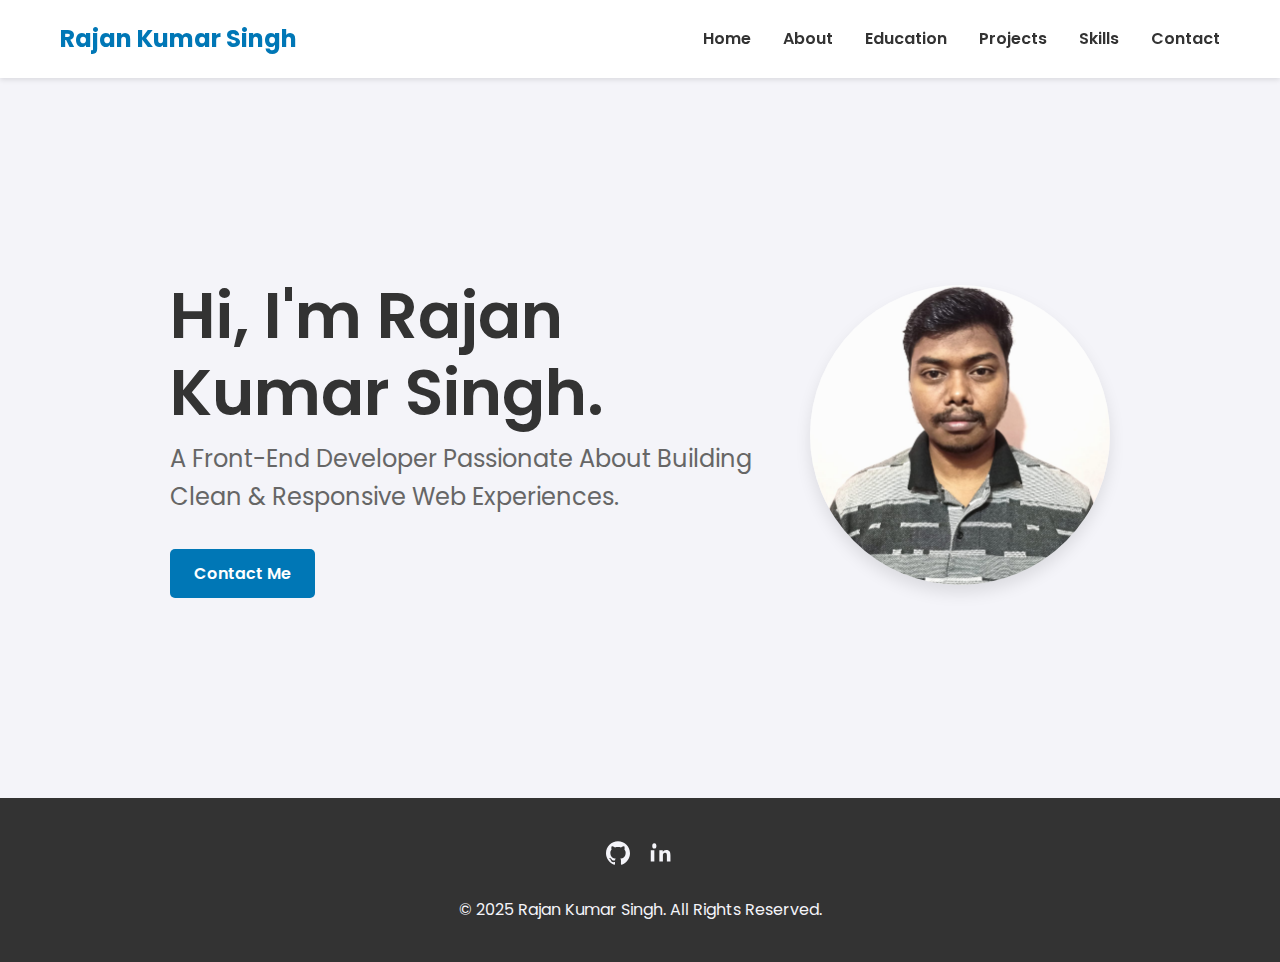
<file: index.html>
<!DOCTYPE html>
<html lang="en">
<head>
    <meta charset="UTF-8">
    <meta name="viewport" content="width=device-width, initial-scale=1.0">
    <title>Developer Portfolio - Home</title>
    <link rel="stylesheet" href="style.css">
    <link href="https://fonts.googleapis.com/css2?family=Poppins:wght@400;600;700&display=swap" rel="stylesheet">
</head>
<body>

    <header class="header">
        <div class="container navbar">
            <div class="logo"><a href="index.html">Rajan Kumar Singh</a></div>
            <nav>
                <ul class="nav-links">
                    <li><a href="index.html">Home</a></li>
                    <li><a href="about.html">About</a></li>
                    <li><a href="education.html">Education</a></li>
                    <li><a href="projects.html">Projects</a></li>
                    <li><a href="skills.html">Skills</a></li>
                    <li><a href="contact.html">Contact</a></li>
                </ul>
            </nav>
        </div>
    </header>

    <main>
        <section class="hero" id="home">
            <div class="container hero-container">
                <div class="hero-content">
                    <h1>Hi, I'm Rajan Kumar Singh.</h1>
                    <p>A Front-End Developer Passionate About Building Clean & Responsive Web Experiences.</p>
                    <a href="contact.html" class="btn">Contact Me</a> </div>
                <div class="hero-image">
                    <img src="/myProfile.jpg" alt="A professional photo of Rajan Kumar Singh">
                </div>
            </div>
        </section>
    </main>

    <footer class="footer">
        <div class="container">
            <div class="social-links">
                <a href="https://github.com/rajan62" target="_blank" class="social-link">
                    <svg role="img" viewBox="0 0 24 24" xmlns="http://www.w3.org/2000/svg" width="24" height="24" fill="currentColor"><title>GitHub</title><path d="M12 .297c-6.63 0-12 5.373-12 12 0 5.303 3.438 9.8 8.205 11.385.6.113.82-.258.82-.577 0-.285-.01-1.04-.015-2.04-3.338.724-4.042-1.61-4.042-1.61-.546-1.387-1.334-1.756-1.334-1.756-1.09-.745.083-.73.083-.73 1.205.085 1.838 1.238 1.838 1.238 1.07 1.835 2.809 1.305 3.495.998.108-.776.42-1.305.762-1.604-2.665-.3-5.466-1.332-5.466-5.93 0-1.31.465-2.38 1.235-3.22-.135-.303-.54-1.523.1-3.18 0 0 1.005-.322 3.303 1.23.957-.266 1.983-.399 3.003-.404 1.02.005 2.046.138 3.003.404 2.298-1.552 3.303-1.23 3.303-1.23.645 1.657.24 2.877.12 3.18.77.84 1.235 1.91 1.235 3.22 0 4.61-2.805 5.625-5.475 5.92.42.36.81 1.096.81 2.22 0 1.606-.015 2.896-.015 3.286 0 .32.21.693.825.57C20.565 22.092 24 17.592 24 12.297c0-6.627-5.373-12-12-12"/></svg>
                </a>
                <a href="https://linkedin.com/in/rajan-kumar-2a535226b/" target="_blank" class="social-link">
                    <svg role="img" viewBox="0 0 24 24" xmlns="http://www.w3.org/2000/svg" width="24" height="24" fill="currentColor"><title>LinkedIn</title><path d="M20.447 20.452h-3.554v-5.568c0-1.328-.027-3.04-1.85-3.04-1.85 0-2.136 1.444-2.136 2.94V20.45h-3.552V9.297h3.418v1.57h.049c.477-.905 1.637-1.85 3.37-1.85 3.601 0 4.267 2.366 4.267 5.422v6.495zM4.337 7.56C2.793 7.56 2.247 6.376 2.247 4.887c0-1.492.544-2.678 2.08-2.678 1.536 0 2.08 1.186 2.08 2.678 0 1.49-.544 2.673-2.08 2.673zm-.006 12.89h-3.56V9.297h3.56V20.45z"/></svg>
                </a>
            </div>
            <p>&copy; 2025 Rajan Kumar Singh. All Rights Reserved.</p>
        </div>
    </footer>

</body>
</html>
</file>
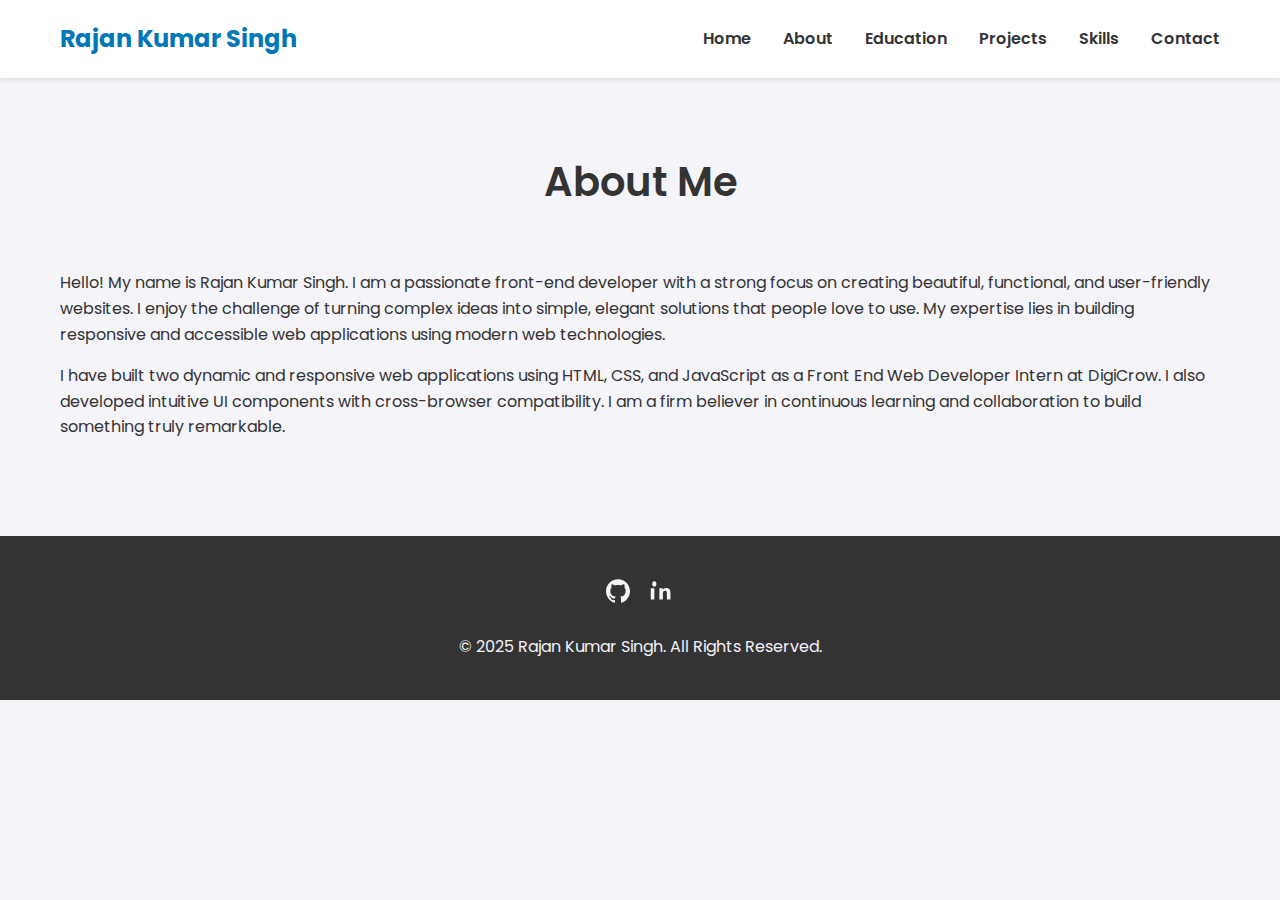
<file: about.html>
<!DOCTYPE html>
<html lang="en">
<head>
    <meta charset="UTF-8">
    <meta name="viewport" content="width=device-width, initial-scale=1.0">
    <title>About Me - Rajan Kumar Singh</title> <link rel="stylesheet" href="style.css">
    <link href="https://fonts.googleapis.com/css2?family=Poppins:wght@400;600;700&display=swap" rel="stylesheet">
</head>
<body>

    <header class="header">
        <div class="container navbar">
            <div class="logo"><a href="index.html">Rajan Kumar Singh</a></div>
            <nav>
                <ul class="nav-links">
                    <li><a href="index.html">Home</a></li>
                    <li><a href="about.html">About</a></li>
                    <li><a href="education.html">Education</a></li>
                    <li><a href="projects.html">Projects</a></li>
                    <li><a href="skills.html">Skills</a></li>
                    <li><a href="contact.html">Contact</a></li>
                </ul>
            </nav>
        </div>
    </header>

    <main>
         <section id="about">
            <div class="container">
                <h2 class="section-title">About Me</h2>
                <div class="about-content">
                    <div class="about-bio">
                        <p>
                            Hello! My name is Rajan Kumar Singh. I am a passionate front-end developer with a strong focus on creating beautiful, functional, and user-friendly websites. I enjoy the challenge of turning complex ideas into simple, elegant solutions that people love to use. My expertise lies in building responsive and accessible web applications using modern web technologies.
                        </p>
                        <p>
                            I have built two dynamic and responsive web applications using HTML, CSS, and JavaScript as a Front End Web Developer Intern at DigiCrow. I also developed intuitive UI components with cross-browser compatibility. I am a firm believer in continuous learning and collaboration to build something truly remarkable.
                        </p>
                    </div>
                </div>
            </div>
        </section>
    </main>

     <footer class="footer">
        <div class="container">
            <div class="social-links">
                <a href="https://github.com/rajan62" target="_blank" class="social-link">
                    <svg role="img" viewBox="0 0 24 24" xmlns="http://www.w3.org/2000/svg" width="24" height="24" fill="currentColor"><title>GitHub</title><path d="M12 .297c-6.63 0-12 5.373-12 12 0 5.303 3.438 9.8 8.205 11.385.6.113.82-.258.82-.577 0-.285-.01-1.04-.015-2.04-3.338.724-4.042-1.61-4.042-1.61-.546-1.387-1.334-1.756-1.334-1.756-1.09-.745.083-.73.083-.73 1.205.085 1.838 1.238 1.838 1.238 1.07 1.835 2.809 1.305 3.495.998.108-.776.42-1.305.762-1.604-2.665-.3-5.466-1.332-5.466-5.93 0-1.31.465-2.38 1.235-3.22-.135-.303-.54-1.523.1-3.18 0 0 1.005-.322 3.303 1.23.957-.266 1.983-.399 3.003-.404 1.02.005 2.046.138 3.003.404 2.298-1.552 3.303-1.23 3.303-1.23.645 1.657.24 2.877.12 3.18.77.84 1.235 1.91 1.235 3.22 0 4.61-2.805 5.625-5.475 5.92.42.36.81 1.096.81 2.22 0 1.606-.015 2.896-.015 3.286 0 .32.21.693.825.57C20.565 22.092 24 17.592 24 12.297c0-6.627-5.373-12-12-12"/></svg>
                </a>
                <a href="https://linkedin.com/in/rajan-kumar-2a535226b/" target="_blank" class="social-link">
                    <svg role="img" viewBox="0 0 24 24" xmlns="http://www.w3.org/2000/svg" width="24" height="24" fill="currentColor"><title>LinkedIn</title><path d="M20.447 20.452h-3.554v-5.568c0-1.328-.027-3.04-1.85-3.04-1.85 0-2.136 1.444-2.136 2.94V20.45h-3.552V9.297h3.418v1.57h.049c.477-.905 1.637-1.85 3.37-1.85 3.601 0 4.267 2.366 4.267 5.422v6.495zM4.337 7.56C2.793 7.56 2.247 6.376 2.247 4.887c0-1.492.544-2.678 2.08-2.678 1.536 0 2.08 1.186 2.08 2.678 0 1.49-.544 2.673-2.08 2.673zm-.006 12.89h-3.56V9.297h3.56V20.45z"/></svg>
                </a>
            </div>
            <p>&copy; 2025 Rajan Kumar Singh. All Rights Reserved.</p>
        </div>
    </footer>

</body>
</html>
</file>
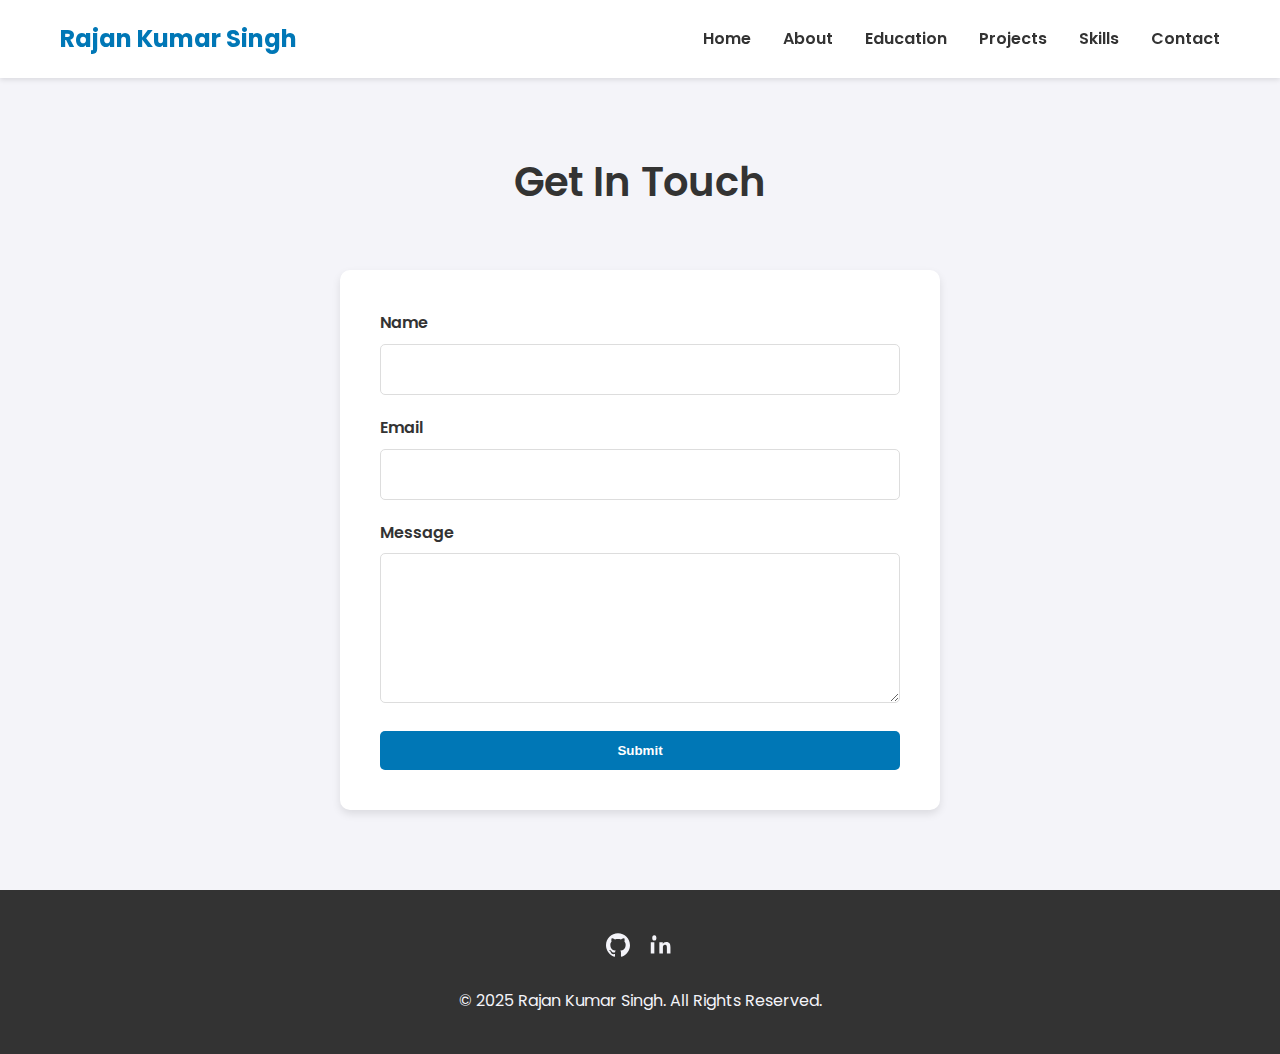
<file: contact.html>
<!DOCTYPE html>
<html lang="en">
<head>
    <meta charset="UTF-8">
    <meta name="viewport" content="width=device-width, initial-scale=1.0">
    <title>Contact - Rajan Kumar Singh</title> <link rel="stylesheet" href="style.css">
    <link href="https://fonts.googleapis.com/css2?family=Poppins:wght@400;600;700&display=swap" rel="stylesheet">
</head>
<body>

    <header class="header">
        <div class="container navbar">
            <div class="logo"><a href="index.html">Rajan Kumar Singh</a></div>
            <nav>
                <ul class="nav-links">
                    <li><a href="index.html">Home</a></li>
                    <li><a href="about.html">About</a></li>
                    <li><a href="education.html">Education</a></li>
                    <li><a href="projects.html">Projects</a></li>
                    <li><a href="skills.html">Skills</a></li>
                    <li><a href="contact.html">Contact</a></li>
                </ul>
            </nav>
        </div>
    </header>

    <main>
        <section id="contact">
            <div class="container">
                <h2 class="section-title">Get In Touch</h2>
                <form class="contact-form" action="#" method="POST">
                    <div class="form-group">
                        <label for="name">Name</label>
                        <input type="text" id="name" name="name" required>
                    </div>
                    <div class="form-group">
                        <label for="email">Email</label>
                        <input type="email" id="email" name="email" required>
                    </div>
                    <div class="form-group">
                        <label for="message">Message</label>
                        <textarea id="message" name="message" required></textarea>
                    </div>
                    <button type="submit" class="btn form-btn">Submit</button>
                </form>
            </div>
        </section>
    </main>

    <footer class="footer">
        <div class="container">
            <div class="social-links">
                <a href="https://github.com/rajan62" target="_blank" class="social-link">
                    <svg role="img" viewBox="0 0 24 24" xmlns="http://www.w3.org/2000/svg" width="24" height="24" fill="currentColor"><title>GitHub</title><path d="M12 .297c-6.63 0-12 5.373-12 12 0 5.303 3.438 9.8 8.205 11.385.6.113.82-.258.82-.577 0-.285-.01-1.04-.015-2.04-3.338.724-4.042-1.61-4.042-1.61-.546-1.387-1.334-1.756-1.334-1.756-1.09-.745.083-.73.083-.73 1.205.085 1.838 1.238 1.838 1.238 1.07 1.835 2.809 1.305 3.495.998.108-.776.42-1.305.762-1.604-2.665-.3-5.466-1.332-5.466-5.93 0-1.31.465-2.38 1.235-3.22-.135-.303-.54-1.523.1-3.18 0 0 1.005-.322 3.303 1.23.957-.266 1.983-.399 3.003-.404 1.02.005 2.046.138 3.003.404 2.298-1.552 3.303-1.23 3.303-1.23.645 1.657.24 2.877.12 3.18.77.84 1.235 1.91 1.235 3.22 0 4.61-2.805 5.625-5.475 5.92.42.36.81 1.096.81 2.22 0 1.606-.015 2.896-.015 3.286 0 .32.21.693.825.57C20.565 22.092 24 17.592 24 12.297c0-6.627-5.373-12-12-12"/></svg>
                </a>
                <a href="https://linkedin.com/in/rajan-kumar-2a535226b/" target="_blank" class="social-link">
                    <svg role="img" viewBox="0 0 24 24" xmlns="http://www.w3.org/2000/svg" width="24" height="24" fill="currentColor"><title>LinkedIn</title><path d="M20.447 20.452h-3.554v-5.568c0-1.328-.027-3.04-1.85-3.04-1.85 0-2.136 1.444-2.136 2.94V20.45h-3.552V9.297h3.418v1.57h.049c.477-.905 1.637-1.85 3.37-1.85 3.601 0 4.267 2.366 4.267 5.422v6.495zM4.337 7.56C2.793 7.56 2.247 6.376 2.247 4.887c0-1.492.544-2.678 2.08-2.678 1.536 0 2.08 1.186 2.08 2.678 0 1.49-.544 2.673-2.08 2.673zm-.006 12.89h-3.56V9.297h3.56V20.45z"/></svg>
                </a>
            </div>
            <p>&copy; 2025 Rajan Kumar Singh. All Rights Reserved.</p>
        </div>
    </footer>

</body>
</html>
</file>
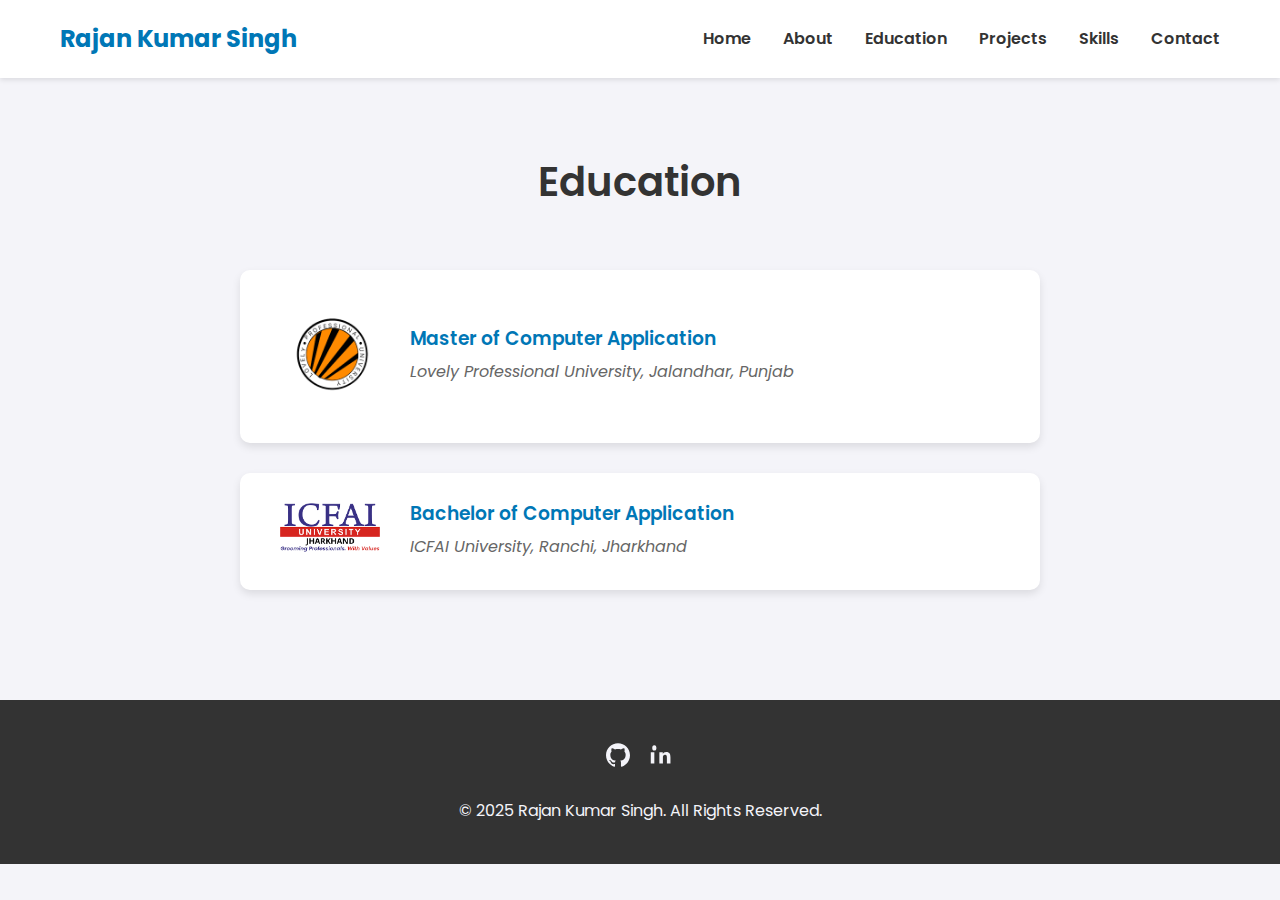
<file: education.html>
<!DOCTYPE html>
<html lang="en">
<head>
    <meta charset="UTF-8">
    <meta name="viewport" content="width=device-width, initial-scale=1.0">
    <title>Education - Rajan Kumar Singh</title> <link rel="stylesheet" href="style.css">
    <link href="https://fonts.googleapis.com/css2?family=Poppins:wght@400;600;700&display=swap" rel="stylesheet">
</head>
<body>

    <header class="header">
        <div class="container navbar">
            <div class="logo"><a href="index.html">Rajan Kumar Singh</a></div>
            <nav>
                <ul class="nav-links">
                    <li><a href="index.html">Home</a></li>
                    <li><a href="about.html">About</a></li>
                    <li><a href="education.html">Education</a></li>
                    <li><a href="projects.html">Projects</a></li>
                    <li><a href="skills.html">Skills</a></li>
                    <li><a href="contact.html">Contact</a></li>
                </ul>
            </nav>
        </div>
    </header>

   <main>
    <section id="education">
        <div class="container">
            <h2 class="section-title">Education</h2>

            <div class="education-item">
                <div class="education-logo">
                    <img src="LPU.png" alt="Lovely Professional University Logo">
                </div>
                <div class="education-details">
                    <h3>Master of Computer Application</h3>
                    <p class="university">Lovely Professional University, Jalandhar, Punjab</p>
                </div>
            </div>

            <div class="education-item">
                <div class="education-logo">
                    <img src="ICFAI .png" alt="ICFAI University Jharkhand Logo">
                </div>
                <div class="education-details">
                    <h3>Bachelor of Computer Application</h3>
                    <p class="university">ICFAI University, Ranchi, Jharkhand</p>
                </div>
            </div>

        </div>
    </section>
</main>

    <footer class="footer">
        <div class="container">
            <div class="social-links">
                <a href="https://github.com/rajan62" target="_blank" class="social-link">
                    <svg role="img" viewBox="0 0 24 24" xmlns="http://www.w3.org/2000/svg" width="24" height="24" fill="currentColor"><title>GitHub</title><path d="M12 .297c-6.63 0-12 5.373-12 12 0 5.303 3.438 9.8 8.205 11.385.6.113.82-.258.82-.577 0-.285-.01-1.04-.015-2.04-3.338.724-4.042-1.61-4.042-1.61-.546-1.387-1.334-1.756-1.334-1.756-1.09-.745.083-.73.083-.73 1.205.085 1.838 1.238 1.838 1.238 1.07 1.835 2.809 1.305 3.495.998.108-.776.42-1.305.762-1.604-2.665-.3-5.466-1.332-5.466-5.93 0-1.31.465-2.38 1.235-3.22-.135-.303-.54-1.523.1-3.18 0 0 1.005-.322 3.303 1.23.957-.266 1.983-.399 3.003-.404 1.02.005 2.046.138 3.003.404 2.298-1.552 3.303-1.23 3.303-1.23.645 1.657.24 2.877.12 3.18.77.84 1.235 1.91 1.235 3.22 0 4.61-2.805 5.625-5.475 5.92.42.36.81 1.096.81 2.22 0 1.606-.015 2.896-.015 3.286 0 .32.21.693.825.57C20.565 22.092 24 17.592 24 12.297c0-6.627-5.373-12-12-12"/></svg>
                </a>
                <a href="https://linkedin.com/in/rajan-kumar-2a535226b/" target="_blank" class="social-link">
                    <svg role="img" viewBox="0 0 24 24" xmlns="http://www.w3.org/2000/svg" width="24" height="24" fill="currentColor"><title>LinkedIn</title><path d="M20.447 20.452h-3.554v-5.568c0-1.328-.027-3.04-1.85-3.04-1.85 0-2.136 1.444-2.136 2.94V20.45h-3.552V9.297h3.418v1.57h.049c.477-.905 1.637-1.85 3.37-1.85 3.601 0 4.267 2.366 4.267 5.422v6.495zM4.337 7.56C2.793 7.56 2.247 6.376 2.247 4.887c0-1.492.544-2.678 2.08-2.678 1.536 0 2.08 1.186 2.08 2.678 0 1.49-.544 2.673-2.08 2.673zm-.006 12.89h-3.56V9.297h3.56V20.45z"/></svg>
                </a>
            </div>
            <p>&copy; 2025 Rajan Kumar Singh. All Rights Reserved.</p>
        </div>
    </footer>

</body>
</html>
</file>
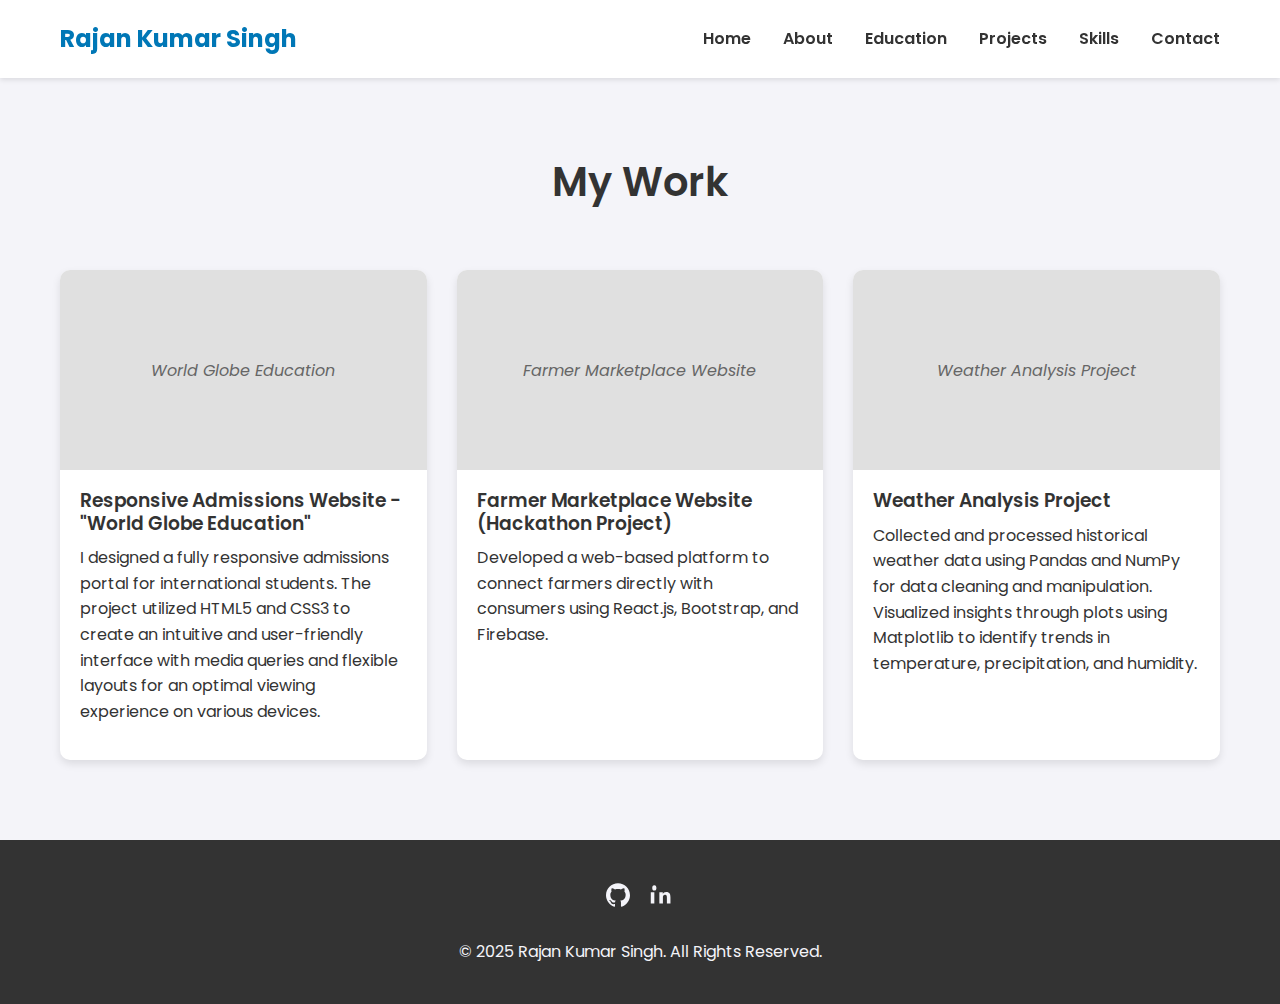
<file: projects.html>
<!DOCTYPE html>
<html lang="en">
<head>
    <meta charset="UTF-8">
    <meta name="viewport" content="width=device-width, initial-scale=1.0">
    <title>Projects - Rajan Kumar Singh</title> <link rel="stylesheet" href="style.css">
    <link href="https://fonts.googleapis.com/css2?family=Poppins:wght@400;600;700&display=swap" rel="stylesheet">
</head>
<body>

    <header class="header">
        <div class="container navbar">
            <div class="logo"><a href="index.html">Rajan Kumar Singh</a></div>
            <nav>
                <ul class="nav-links">
                    <li><a href="index.html">Home</a></li>
                    <li><a href="about.html">About</a></li>
                    <li><a href="education.html">Education</a></li>
                    <li><a href="projects.html">Projects</a></li>
                    <li><a href="skills.html">Skills</a></li>
                    <li><a href="contact.html">Contact</a></li>
                </ul>
            </nav>
        </div>
    </header>

    <main>
         <section id="projects">
            <div class="container">
                <h2 class="section-title">My Work</h2>
                <div class="projects-grid">
                    <div class="project-card">
                        <div class="project-image-placeholder">World Globe Education</div>
                        <div class="project-content">
                            <h3>Responsive Admissions Website - "World Globe Education"</h3>
                            <p>
                                I designed a fully responsive admissions portal for international students. The project utilized HTML5 and CSS3 to create an intuitive and user-friendly interface with media queries and flexible layouts for an optimal viewing experience on various devices.
                            </p>
                          
                        </div>
                    </div>
                    <div class="project-card">
                        <div class="project-image-placeholder">Farmer Marketplace Website</div>
                        <div class="project-content">
                            <h3>Farmer Marketplace Website (Hackathon Project)</h3>
                            <p>
                                Developed a web-based platform to connect farmers directly with consumers using React.js, Bootstrap, and Firebase.
                            </p>
                          
                        </div>
                    </div>
                    <div class="project-card">
                        <div class="project-image-placeholder">Weather Analysis Project</div>
                        <div class="project-content">
                            <h3>Weather Analysis Project</h3>
                            <p>
                                Collected and processed historical weather data using Pandas and NumPy for data cleaning and manipulation. Visualized insights through plots using Matplotlib to identify trends in temperature, precipitation, and humidity.
                            </p>
                        </div>
                    </div>
                </div>
            </div>
        </section>
    </main>

     <footer class="footer">
        <div class="container">
            <div class="social-links">
                <a href="https://github.com/rajan62" target="_blank" class="social-link">
                    <svg role="img" viewBox="0 0 24 24" xmlns="http://www.w3.org/2000/svg" width="24" height="24" fill="currentColor"><title>GitHub</title><path d="M12 .297c-6.63 0-12 5.373-12 12 0 5.303 3.438 9.8 8.205 11.385.6.113.82-.258.82-.577 0-.285-.01-1.04-.015-2.04-3.338.724-4.042-1.61-4.042-1.61-.546-1.387-1.334-1.756-1.334-1.756-1.09-.745.083-.73.083-.73 1.205.085 1.838 1.238 1.838 1.238 1.07 1.835 2.809 1.305 3.495.998.108-.776.42-1.305.762-1.604-2.665-.3-5.466-1.332-5.466-5.93 0-1.31.465-2.38 1.235-3.22-.135-.303-.54-1.523.1-3.18 0 0 1.005-.322 3.303 1.23.957-.266 1.983-.399 3.003-.404 1.02.005 2.046.138 3.003.404 2.298-1.552 3.303-1.23 3.303-1.23.645 1.657.24 2.877.12 3.18.77.84 1.235 1.91 1.235 3.22 0 4.61-2.805 5.625-5.475 5.92.42.36.81 1.096.81 2.22 0 1.606-.015 2.896-.015 3.286 0 .32.21.693.825.57C20.565 22.092 24 17.592 24 12.297c0-6.627-5.373-12-12-12"/></svg>
                </a>
                <a href="https://linkedin.com/in/rajan-kumar-2a535226b/" target="_blank" class="social-link">
                    <svg role="img" viewBox="0 0 24 24" xmlns="http://www.w3.org/2000/svg" width="24" height="24" fill="currentColor"><title>LinkedIn</title><path d="M20.447 20.452h-3.554v-5.568c0-1.328-.027-3.04-1.85-3.04-1.85 0-2.136 1.444-2.136 2.94V20.45h-3.552V9.297h3.418v1.57h.049c.477-.905 1.637-1.85 3.37-1.85 3.601 0 4.267 2.366 4.267 5.422v6.495zM4.337 7.56C2.793 7.56 2.247 6.376 2.247 4.887c0-1.492.544-2.678 2.08-2.678 1.536 0 2.08 1.186 2.08 2.678 0 1.49-.544 2.673-2.08 2.673zm-.006 12.89h-3.56V9.297h3.56V20.45z"/></svg>
                </a>
            </div>
            <p>&copy; 2025 Rajan Kumar Singh. All Rights Reserved.</p>
        </div>
    </footer>

</body>
</html>
</file>
<file: style.css>
/* CSS Variables for easy color management */
:root {
    --primary-bg: #f4f4f9;
    --secondary-bg: #ffffff;
    --text-color-dark: #333;
    --text-color-light: #666;
    --accent-color: #0077b6;
    --accent-hover: #005f9c;
    --border-color: #ddd;
    --font-family: 'Poppins', sans-serif;
}

/* --- Global Styles --- */
* {
    box-sizing: border-box;
    margin: 0;
    padding: 0;
}

html {
    scroll-behavior: smooth;
}

body {
    font-family: var(--font-family);
    background-color: var(--primary-bg);
    color: var(--text-color-dark);
    line-height: 1.6;
}

.container {
    max-width: 1200px;
    margin: 0 auto;
    padding: 0 20px;
}

h1, h2, h3 {
    font-weight: 600;
    line-height: 1.2;
}

h2 {
    font-size: 2.5rem;
    margin-bottom: 1rem;
}

p {
    margin-bottom: 1rem;
}

a {
    text-decoration: none;
    color: var(--accent-color);
    transition: color 0.3s ease;
}

a:hover {
    color: var(--accent-hover);
}

.btn {
    display: inline-block;
    padding: 12px 24px;
    background-color: var(--accent-color);
    color: #fff;
    border-radius: 5px;
    font-weight: 600;
    transition: background-color 0.3s ease, transform 0.2s ease;
}

.btn:hover {
    background-color: var(--accent-hover);
    transform: translateY(-2px);
}

/* --- Header & Navigation Bar --- */
.header {
    position: sticky;
    top: 0;
    z-index: 1000;
    background-color: var(--secondary-bg);
    box-shadow: 0 2px 5px rgba(0, 0, 0, 0.1);
    padding: 20px 0;
}

.navbar {
    display: flex;
    justify-content: space-between;
    align-items: center;
}

.logo {
    font-size: 1.5rem;
    font-weight: 700;
    color: var(--text-color-dark);
}

.nav-links {
    list-style: none;
    display: flex;
    gap: 2rem;
}

.nav-links a {
    font-weight: 600;
    color: var(--text-color-dark);
    position: relative;
}

.nav-links a::after {
    content: '';
    position: absolute;
    width: 0;
    height: 2px;
    display: block;
    margin-top: 5px;
    right: 0;
    background: var(--accent-color);
    transition: width 0.4s ease;
}

.nav-links a:hover::after {
    width: 100%;
    left: 0;
    background: var(--accent-color);
}

/* --- Horizontal Rule (Separator) --- */
hr {
    border: none;
    height: 1px;
    background-color: var(--border-color);
    margin: 0 20px;
}

/* --- Hero Section --- */
.hero {
    display: flex;
    justify-content: center;
    align-items: center;
    text-align: center;
    min-height: 80vh;
    background-color: var(--primary-bg);
    padding: 2rem 0;
}

.hero-container {
    display: flex;
    align-items: center;
    justify-content: space-around;
    gap: 40px;
    flex-wrap: wrap;
}

.hero-content {
    max-width: 600px;
    text-align: left;
}

.hero h1 {
    font-size: clamp(2.5rem, 6vw, 4rem);
    margin-bottom: 0.5rem;
}

.hero p {
    font-size: clamp(1rem, 2.5vw, 1.5rem);
    color: var(--text-color-light);
    margin-bottom: 2rem;
}

.hero-image img {
    max-width: 100%;
    height: auto;
    border-radius: 50%;
    width: 300px;
    height: 300px;
    object-fit: cover;
    box-shadow: 0 8px 16px rgba(0, 0, 0, 0.1);
}


/* --- General Section Styles --- */
section {
    padding: 80px 0;
}

section:nth-of-type(even) {
    background-color: var(--secondary-bg);
}

.section-title {
    text-align: center;
    margin-bottom: 4rem;
}

/* --- About Me Section --- */
.about-content {
    display: flex;
    align-items: center;
    gap: 40px;
}

.about-image {
    flex: 1;
    text-align: center;
}

.about-image img {
    max-width: 100%;
    height: auto;
    border-radius: 10px;
    box-shadow: 0 4px 8px rgba(0, 0, 0, 0.1);
}

.about-bio {
    flex: 2;
}

/* --- Education Section --- */
.education-item {
    max-width: 800px;
    margin: 0 auto 30px;
    background-color: var(--secondary-bg);
    padding: 30px 40px; /* Adjusted padding */
    border-radius: 10px;
    box-shadow: 0 4px 8px rgba(0, 0, 0, 0.1);
    
    /* Add these properties for flex layout */
    display: flex;
    align-items: center;
    gap: 30px; /* Adds space between logo and text */
}

.education-logo img {
    width: 100px; /* Controls the size of the logo */
    height: auto;
    border-radius: 5px; /* Optional: adds slightly rounded corners to logos */
}

.education-details {
    flex: 1; /* Allows the details section to take up the remaining space */
}

.education-item h3 {
    color: var(--accent-color);
    margin-bottom: 0.5rem;
}

.education-item .university {
    font-style: italic;
    color: var(--text-color-light);
    margin-bottom: 0; /* Adjusted margin */
}

/* --- Projects Section --- */
.projects-grid {
    display: grid;
    grid-template-columns: repeat(auto-fit, minmax(300px, 1fr));
    gap: 30px;
}

.project-card {
    background-color: var(--secondary-bg);
    border-radius: 10px;
    overflow: hidden;
    box-shadow: 0 4px 8px rgba(0, 0, 0, 0.1);
    transition: transform 0.3s ease, box-shadow 0.3s ease;
}

.project-card:hover {
    transform: translateY(-5px);
    box-shadow: 0 8px 16px rgba(0, 0, 0, 0.15);
}

.project-image-placeholder {
    width: 100%;
    height: 200px;
    background-color: #e0e0e0;
    display: flex;
    justify-content: center;
    align-items: center;
    font-style: italic;
    color: var(--text-color-light);
}

.project-content {
    padding: 20px;
}

.project-content h3 {
    margin-bottom: 10px;
}

.project-links {
    display: flex;
    gap: 15px;
    margin-top: 20px;
}

.project-links .btn {
    flex: 1;
    text-align: center;
    padding: 10px;
}

/* --- Skills Section --- */

.skills-category {
    background-color: var(--secondary-bg);
    padding: 30px 40px;
    margin-bottom: 30px;
    border-radius: 10px;
    box-shadow: 0 4px 8px rgba(0,0,0,0.1);
}

.skills-category h3 {
    font-size: 1.5rem;
    color: var(--text-color-dark);
    margin-bottom: 25px;
    padding-bottom: 10px;
    border-bottom: 2px solid var(--border-color);
}

.skills-logos {
    display: flex;
    flex-wrap: wrap;
    justify-content: center; /* Center the logos */
    align-items: center;
    gap: 2.5rem; /* Space between logos */
}

.skills-logos i {
    font-size: 4rem;
    transition: transform 0.3s ease;
}

.skills-logos img {
    /* font-size: 2rem; */
    transition: transform 0.3s ease;
}

.skills-logos i:hover {
    transform: scale(1.15);
}
.skills-logos img:hover {
    transform: scale(1.15);
}

/* --- Contact Section --- */
.contact-form {
    max-width: 600px;
    margin: 0 auto;
    background-color: var(--secondary-bg);
    padding: 40px;
    border-radius: 10px;
    box-shadow: 0 4px 8px rgba(0, 0, 0, 0.1);
}

.form-group {
    margin-bottom: 20px;
}

.form-group label {
    display: block;
    margin-bottom: 8px;
    font-weight: 600;
}

.form-group input,
.form-group textarea {
    width: 100%;
    padding: 12px;
    border: 1px solid var(--border-color);
    border-radius: 5px;
    font-family: var(--font-family);
    font-size: 1rem;
    transition: border-color 0.3s ease;
}

.form-group input:focus,
.form-group textarea:focus {
    outline: none;
    border-color: var(--accent-color);
}

.form-group textarea {
    resize: vertical;
    height: 150px;
}

.form-btn {
    width: 100%;
    border: none;
    cursor: pointer;
}

/* --- Footer --- */
.footer {
    background-color: var(--text-color-dark);
    color: var(--primary-bg);
    padding: 40px 0;
    text-align: center;
}

.social-links {
    margin-bottom: 20px;
    display: flex;
    justify-content: center;
    gap: 20px;
}

.social-link {
    font-size: 1.5rem;
    color: var(--primary-bg);
    transition: color 0.3s ease;
}

.social-link:hover {
    color: var(--accent-color);
}

.footer p {
    margin: 0;
}

/* --- Media Queries for Responsiveness --- */

/* Tablets and smaller desktops */
@media (max-width: 992px) {
    .about-content {
        flex-direction: column;
        text-align: center;
    }
    .about-image {
        margin-bottom: 20px;
    }
    .about-image img {
        max-width: 300px;
    }
    .hero-container {
        flex-direction: column;
        text-align: center;
    }
    .hero-content {
        text-align: center;
    }
    .hero-image {
        margin-top: 2rem;
    }
}

/* Mobile phones */
@media (max-width: 768px) {
    .navbar {
        flex-direction: column;
        gap: 15px;
    }
    .nav-links {
        justify-content: center;
        gap: 1.5rem;
    }
    .hero {
        min-height: 80vh;
    }
    section {
        padding: 60px 0;
    }
    .skills-list {
        grid-template-columns: repeat(auto-fit, minmax(80px, 1fr));
    }
    .education-item {
    flex-direction: column; /* Stack logo and text vertically */
    text-align: center;   /* Center the text */
    gap: 20px;
}
}

@media (max-width: 480px) {
    .projects-grid {
        grid-template-columns: 1fr; /* Stack projects vertically */
    }
    .project-links {
        flex-direction: column;
    }
    .hero-image img {
        width: 250px;
        height: 250px;
    }
}
</file>
